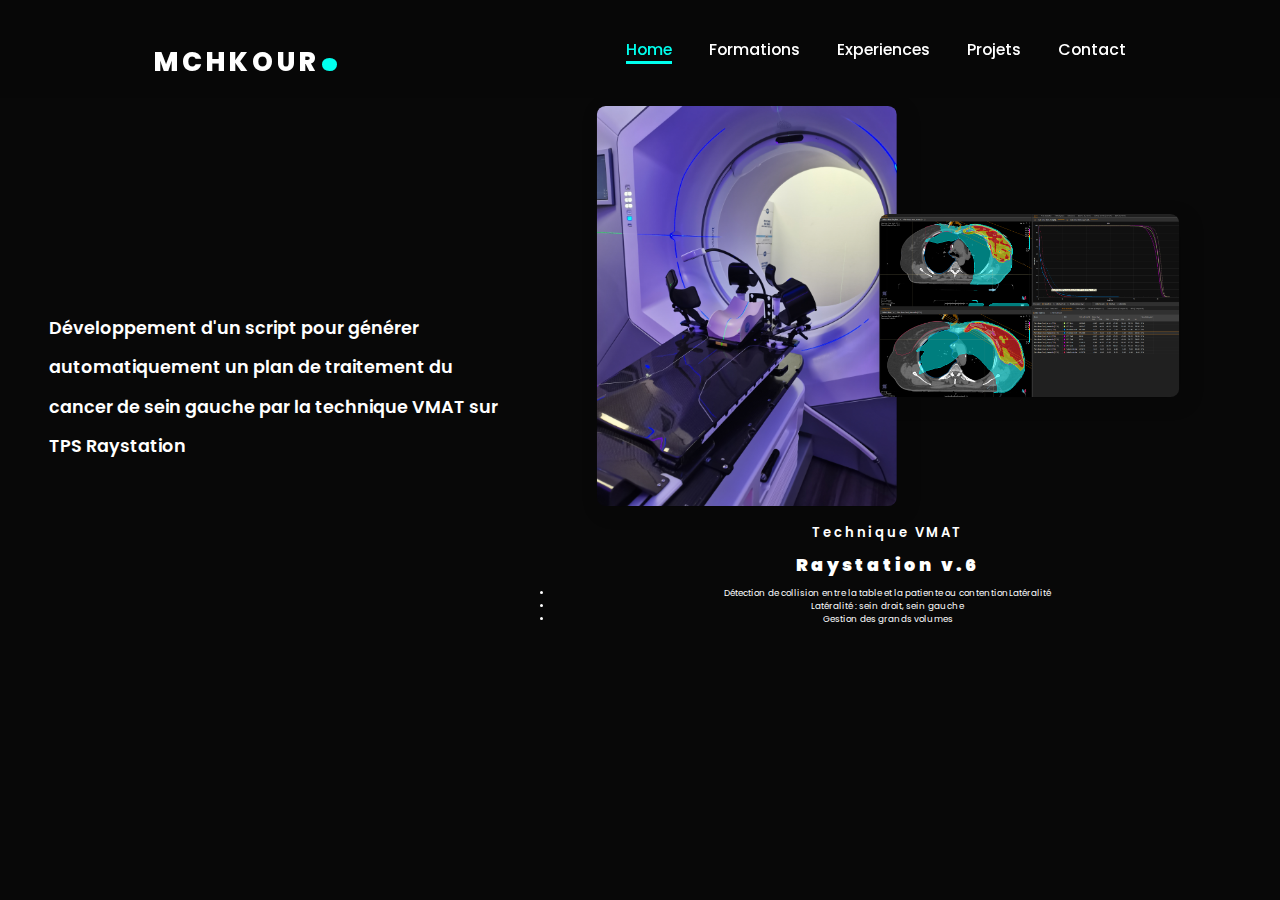
<file: infos1.html>
<!DOCTYPE html>
<html lang="en">

<head>
  <meta charset="UTF-8">
  <meta name="viewport" content="width=device-width, initial-scale=1.0">
  <link rel="stylesheet" href="style.css">
  <link href='https://unpkg.com/boxicons@2.1.4/css/boxicons.min.css' rel='stylesheet'>
  <link href="https://fonts.googleapis.com/css2?family=Poppins:wght@400;500&display=swap" rel="stylesheet">

  <title>MCHKOUR Abdallah - Technicien Dosimetriste</title>
  <!-- <link rel="icon" href="ressource/img cv1.png"> -->
  <link rel="icon" href="ressource/index/favicon-32x32.png">
  <link rel="icon" href="/favicon.ico" />

</head>

<body>
  <header class="header">
    <a href="index.html#home" class="home_logo">MCHKOUR<span>.</span></a>

    <i class='bx bx-menu' id="menu-icon"></i>

    <nav class="navbar">
      <a href="index.html#home" class="active" id="active">Home</a>
      <a href="index.html#formations">Formations</a>
      <a href="index.html#experiences">Experiences</a>
      <a href="index.html#projets">Projets</a>
      <a href="index.html#contact">Contact</a>
    </nav>
  </header>

  <div class="container_orlam">
    <div class="container_left">
      <h2>Développement d'un script pour générer automatiquement un
        plan de traitement du cancer de sein gauche par la technique VMAT sur TPS Raystation</h2>
    </div>

    <div class="container_right">
      <div class="images">
        <img src="ressource/infos1/plan_incline.jpg" alt="#" class="img1">
        <img src="ressource/infos1/plan_sein.png" alt="#" class="img2">
      </div>
      <div class="content_right">
        <h3>Technique VMAT</h3>
        <h2>Raystation v.6</h2>
        <u>
          <li>Détection de collision entre la table et la patiente ou contentionLatéralité</li>
          <li>Latéralité : sein droit, sein gauche</li>
          <li>Gestion des grands volumes</li>
        </u>
      </div>
    </div>
  </div>




  <script src="script.js"></script>
</body>

</html>
</file>
<file: style.css>
* {
  padding: 0;
  margin: 0;
  box-sizing: border-box;
  text-decoration: none;
  border: none;
  outline: none;
  scroll-behavior: smooth;
  font-family: "Poppins", sans-serif;
}

:root {
  --bg-color: #080808;
  --second-bg-color: #131313;
  --text-color: white;
  --main-color: #00ffee;
  --max-width: 1200px;

  --other-clr: hsl(0, 0%, 61%);
  --tag-clr: hsl(0, 0%, 55%);
  --primary-clr: hsl(0, 0%, 0%);
  --accent-clr: hsl(160, 100%, 70%);

  --transition: cubic-bezier(0.25, 0.32, 0.85, 0.58);
  --transition-clr: color 300ms var(--transition);
}

html {
  font-size: 60%;
  overflow-x: hidden;
}

body {
  background: var(--bg-color);
  color: var(--text-color);
}

a {
  text-decoration: none;
}
ul li {
  list-style: none;
}
/***********************
	ANIMATION UTILITIES
*********************/
/* @keyframes showX {
  from {
    opacity: 0;
    filter: blur(5px);
    transform: translateX(-100%);
  }
  to {
    opacity: 1;
    filter: blur(0px);
    transform: translateX(0);
  }
}
@keyframes showX_ {
  from {
    opacity: 0;
    filter: blur(5px);
    transform: translate(100%);
  }
  to {
    opacity: 1;
    filter: blur(0px);
    transform: translateX(0);
  }
} */

@keyframes slide {
  from {
    transform: translateX(0);
  }
  to {
    transform: translateX(-100%);
  }
}

/***********************
	HEADER
*********************/
.header {
  position: fixed;
  top: 0;
  left: 0;
  width: 100%;
  padding: 0rem 12% 0rem;
  background: rgba(0, 0, 0, 0.1);
  backdrop-filter: blur(10px);
  display: flex;
  justify-content: space-between;
  align-items: center;
  z-index: 5;
}

.home_logo {
  font-size: 3rem;
  letter-spacing: 4px;
  color: var(--text-color);
  font-weight: 800;
  cursor: pointer;
  transition: 0.3 ease;
}

.home_logo:hover {
  transform: scale(1.1);
}

.home_logo span {
  /* text-shadow: 0 0 25px var(--main-color); */
  font-size: 65px;
  color: var(--main-color);
}

.navbar a {
  font-size: 1.8rem;
  color: var(--text-color);
  margin-left: 4rem;
  font-weight: 500;
  transition: 0.3s ease;
  border-bottom: 3px solid transparent;
}

.navbar a:hover,
.navbar #active {
  color: var(--main-color);
  border-bottom: 3px solid var(--main-color);
}

#menu-icon {
  font-size: 3.6rem;
  color: var(--main-color);
  display: none;
}

/***********************
	HOME SECTION
*********************/
section {
  min-height: 100vh;
  padding: 10rem 12% 10rem;
}

.home {
  display: flex;
  align-items: center;
  justify-content: center;
  gap: 8rem;
}

.home-content {
  display: flex;
  flex-direction: column;
  align-items: baseline;
  text-align: left;
  justify-content: center;
  margin-top: 3rem;
}

span {
  color: var(--main-color);
  margin-top: 20px;
}
.logo span {
  color: var(--main-color);
}

.home-content h3 {
  margin-bottom: 2rem;
  margin-top: 1rem;
  font-size: 3.5rem;
}
.home-content h1 {
  font-size: 5.2rem;
  margin-top: 1.5rem;
  font-weight: 700;
  line-height: 1;
}

.home-img {
  border-radius: 50%;
}
.home-img img {
  position: relative;
  top: 3rem;
  width: 26vw;
  border-radius: 50%;
  box-shadow: 0 0 20px var(--main-color);
  cursor: pointer;
  transition: 0.4s ease-in-out;
}

.home-img img:hover {
  box-shadow: 0 0 15px var(--main-color), 0 0 30px var(--main-color),
    0 0 70px var(--main-color);
}
.home-content p {
  font-size: 1.5rem;
  font-weight: 500;
  line-height: 1.8;
  max-width: 1000px;
}
.social-icons a {
  display: inline-flex;
  justify-content: center;
  align-items: center;
  width: 4.5rem;
  height: 4.5rem;
  background: transparent;
  border: 2px solid var(--main-color);
  font-size: 2.5rem;
  border-radius: 50%;
  color: var(--main-color);
  margin: 3rem 1.5rem 3rem 0;
  transition: 0.3s ease-in-out;
}
.social-icons a:hover {
  color: var(--text-color);
  transform: scale(1.1) translateY(-5px);
  box-shadow: 0 0 18px var(--main-color);
  background-color: var(--main-color);
}
.btn {
  display: inline-block;
  padding: 1rem 2.8rem;
  background: var(--main-color);
  box-shadow: 0 0 12px var(--main-color);
  border-radius: 4rem;
  font-size: 1.6rem;
  color: black;
  border: 2px solid transparent;
  letter-spacing: 0.1rem;
  font-weight: 600;
  transition: 0.3s ease-in-out;
  cursor: pointer;
}
.btn:hover {
  transform: scale(1.05);
  box-shadow: 0 0 15px var(--main-color);
}
.btn-group {
  display: flex;
  align-items: center;
  gap: 1.5rem;
}
.btn-group a:nth-of-type(2) {
  background-color: black;
  color: var(--main-color);
  border: 2px solid var(--main-color);
  box-shadow: 0 0 25px transparent;
}
.btn-group a:nth-of-type(2):hover {
  box-shadow: 0 0 25px var(--main-color);
  background-color: var(--main-color);
  color: black;
}
.text-animation {
  font-size: 34px;
  font-weight: 600;
  min-width: 280px;
}
.text-animation span {
  position: relative;
}
.text-animation span::before {
  content: "Dosimétriste";
  color: var(--main-color);
  animation: words 20s infinite;
}
.text-animation span::after {
  content: "";
  background-color: var(--bg-color);
  position: absolute;
  width: calc(100% + 8px);
  height: 100%;
  border-left: 3px solid var(--bg-color);
  right: -8px;
  animation: cursor 0.6s infinite, typing 20s steps(14) infinite;
}
@keyframes cursor {
  to {
    border-left: 2px solid var(--main-color);
  }
}
@keyframes words {
  0%,
  20% {
    content: "Technicien";
  }
  21%,
  40% {
    content: "Coder";
  }
  41%,
  60% {
    content: "Dosimétriste";
  }
  61%,
  80% {
    content: "Technicien";
  }
  81%,
  100% {
    content: "Coder";
  }
}
@keyframes typing {
  10%,
  15%,
  30%,
  35%,
  50%,
  55%,
  70%,
  75%,
  90%,
  95% {
    width: 0;
  }
  5%,
  20%,
  25%,
  40%,
  45%,
  60%,
  65%,
  80%,
  85% {
    width: calc(100% + 8px);
  }
}

/***********************
	FORMATIONS SECTION
*********************/
.heading {
  font-size: 8rem;
  text-align: center;
  margin: 5rem 0;
}
.formations {
  padding: 100px 15px;
  background-color: var(--second-bg-color);
  animation: showX linear;
  /*Animation on scrolling (without add timing to animation)*/
  animation-timeline: view();
  animation-range-start: cover 0%;
  animation-range-end: cover 30%;
}
.formations h2 {
  margin-bottom: 5rem;
}
.timeline-items {
  max-width: 1200px;
  margin: auto;
  display: flex;
  flex-wrap: wrap;
  position: relative;
}
.timeline-items::before {
  content: "";
  position: absolute;
  width: 5px;
  height: 100%;
  background-color: var(--main-color);
  left: calc(50% - 1px);
}
.timeline-item {
  margin-bottom: 40px;
  width: 100%;
  position: relative;
}
.timeline-item:last-child {
  margin-bottom: 0;
}
.timeline-item:nth-child(odd) {
  padding-right: calc(50% + 30px);
  text-align: right;
}
.timeline-item:nth-child(odd) .timeline-content {
  text-align: left;
}
.timeline-item:nth-child(even) {
  padding-left: calc(50% + 30px);
}
.timeline-dot {
  height: 21px;
  width: 21px;
  background-color: var(--main-color);
  box-shadow: 0 0 25px var(--main-color), 0 0 50px var(--main-color);
  position: absolute;
  left: calc(50% - 8px);
  border-radius: 50%;
  top: 10px;
}
.timeline-date {
  font-size: 20px;
  font-weight: 800;
  color: white;
  margin: 6px 0 15px;
}
.timeline-content {
  background-color: var(--bg-color);
  border: 3px solid var(--main-color);
  padding: 30px 50px;
  border-radius: 4rem;
  box-shadow: 0 0 10px var(--main-color);
  cursor: pointer;
  transform: 0.3s ease-in-out;
}
.timeline-content:hover {
  transform: scale(1.05);
  box-shadow: 0 0 25px var(--main-color);
}
.timeline-content h3 {
  font-size: 22px;
  color: white;
  margin: O 0 10px;
  font-weight: 500;
}
.timeline-content p {
  color: white;
  font-size: 16px;
  font-weight: 300;
  line-height: 25px;
  margin-top: 3px;
}

.timeline-content {
  display: flex;
  flex-direction: row;
  justify-content: space-between;
  align-items: center;
  gap: 20px;
}
.imt-atlantique {
  width: 8vw;
}
.fsr {
  width: 8vw;
  margin-top: 10px;
}
*/ ::-webkit-scrollbar {
  width: 15px;
}
::-webkit-scrollbar-thumb {
  background-color: var(--main-color);
}
::-webkit-scrollbar-track {
  background-color: var(--bg-color);
}

/***********************
	EXPERIENCES SECTION
*********************/
.experiences {
  background: var(--second-bg-color);
  animation: showX_ linear;
  /*Animation on scrolling (without add timing to animation)*/
  animation-timeline: view();
  animation-range-start: cover 0%;
  animation-range-end: cover 30%;
}
.experiences .heading {
  margin-bottom: 5rem;
}
.experiences-box {
  background-size: cover;
  display: flex;
  align-items: center;
  justify-content: center;
  flex-direction: column;
}
.experiences-item .lieu {
  width: 20rem;
  height: 20rem;
  object-fit: cover;
  border-radius: 50%;
  border: 2px solid var(--main-color);
  box-shadow: 0 0 15px var(--main-color);
}

.experiences-container {
  display: grid;
  grid-template-columns: repeat(3, 1fr);
  gap: 3rem;
}
.experiences-item {
  min-height: 550px;
  max-width: 450px;
  background: rgba(0, 0, 0, 0.7);
  border: 3px solid rgba(238, 238, 238, 0.2);
  border-radius: 2rem;
  padding: 30px 60px;
  cursor: pointer;
  display: flex;
  flex-direction: column;
  align-items: center;
  justify-content: center;
  text-align: center;
  gap: 1.5rem;
  color: white;
  transition: 0.4s ease-in-out;
}
.experiences-item:hover {
  border: 3ps solid var(--main-color);
  transform: translateY(-10px) scale(1.03);
  box-shadow: 0 0 25px var(--main-color);
}
.experiences-item h2 {
  font-size: 2.5rem;
}
.experiences-item p {
  font-size: 1.3rem;
  max-width: 300px;
}
.experiences-item .logo {
  float: left;
  width: 20rem;
  height: 8rem;
  /* object-fit: cover; */
  object-fit: contain;
}

.btn_lire {
  padding: 0.6em 0.9em;
  border: 1.6px solid #17c3b2;
  position: relative;
  overflow: hidden;
  background-color: transparent;
  text-align: center;
  text-transform: uppercase;
  font-size: 1.1rem;
  transition: 0.3s;
  z-index: 1;
  color: #17c3b2;
  font-weight: 600;
  letter-spacing: 1px;
}

.btn_lire::before {
  content: "";
  width: 0;
  height: 400%;
  position: absolute;
  top: 50%;
  left: 50%;
  transform: translate(-50%, -50%) rotate(45deg);
  background: #17c3b2;
  transition: 0.5s ease;
  display: block;
  z-index: -1;
}

.btn_lire:hover::before {
  width: 105%;
}

.btn_lire:hover {
  color: #111;
  cursor: pointer;
}

/***********************
	PROJETS SECTION 
*********************/
.projets-section {
  margin-block-start: 8rem;
  padding: 4rem 1rem;
  animation: showX linear;
  animation-timeline: view();
  animation-range-start: cover 0%;
  animation-range-end: cover 30%;
}
.projets_all {
  padding-block-start: 5rem;
  display: flex;
  flex-direction: column;
  gap: 12rem;
}
.projet-item {
  display: grid;
  grid-template-columns: repeat(auto-fit, minmax(200px, 1fr));
  place-items: center;
  gap: 8rem;
}
.projet-img {
  transition: opacity 300ms ease-in-out;
  height: 100%;
  position: relative;
  display: inline-block;
}
.projet-img:hover {
  opacity: 0.8;
}
.projet-img img {
  max-width: 500px;
  border-radius: 2%;
  margin-top: 40px;
}

.projet-item:nth-child(even) a {
  order: 2;
}
.projet-item:nth-child(even) div {
  order: 1;
}
.projet-item h3 {
  font-size: clamp(2rem, 3vw, 4rem);
  font-weight: 500;
  letter-spacing: 5px;
  color: var(--other-clr);
}
.projet-item h2 {
  padding-block-start: clamp(1.5rem, 2vw, 3rem);
  font-size: clamp(2.5rem, 3vw, 4rem);
}

.projet-item p {
  padding-block-start: 1.5rem;
  max-width: 500px;
  font-size: 15px;
  font-weight: 500;
}

.tech-stack,
.projet-links {
  display: flex;
  flex-wrap: wrap;
  align-items: center;
  gap: 2rem;
  padding-block-start: 2rem;
}
.projet-links {
  column-gap: 5rem;
  padding-block-start: 3.2rem;
}
.tech-stack li {
  padding: 0.2rem 0.5rem;
  background: var(--main-color);
  border-radius: 2px;
  color: var(--bg-color);
  font-size: clamp(1.15rem, 1vw, 1.3rem);
}
.projet-links a {
  display: flex;
  align-items: center;
  gap: 0.5rem;
  position: relative;
  transition: var(--transition-clr);
  color: var(--text-color);
  font-size: 12px;
}
.projet-links a:hover {
  color: var(--main-color);
}
.hover-effect::after {
  position: absolute;
  content: "";
  left: 0;
  bottom: -2px;
  width: 100%;
  height: 1.5px;
  background: var(--main-color);

  transform: scaleX(0);
  transform-origin: left;
  transition: all 300ms ease-in-out;
}
.hover-effect:hover::after {
  transform-origin: right;
  transform: scaleX(1);
}

/******** SKILLES *********/
.skills-container {
  /* background: rgb(23, 120, 111);
  background: linear-gradient(
    207deg,
    rgba(23, 120, 111, 0.7806637806637806) 5%,
    rgba(0, 0, 0, 0.95) 62%
  ); */
  background: rgb(14, 111, 72);
  background: linear-gradient(
    207deg,
    rgba(26, 84, 79, 0.781) 0%,
    rgba(52, 53, 53, 0.476) 63%
  );
  overflow: hidden;
  padding: 20px 0;
  white-space: nowrap;
  margin-top: 20px;
  position: relative;
}
.skills-container:before,
.skills-container:after {
  content: "";
  position: absolute;
  top: 0;
  height: 100%;
  width: 250px;
  z-index: 2;
}
.skills-container:before {
  left: 0;
  background: linear-gradient(
    to left,
    rgba(45, 44, 44, 0) 0%,
    rgb(10, 10, 10) 100%
  );
}
.skills-container:after {
  right: 0;
  background: linear-gradient(
    to right,
    rgba(45, 44, 44, 0) 0%,
    rgb(10, 10, 10) 100%
  );
}

.skills-container:hover .skills-logos {
  animation-play-state: paused;
}
.skills-logos {
  animation: slide 35s infinite linear;
  display: inline-block;
}
.skills-logos img {
  height: 50px;
  width: 12vw;
  margin: 0 37px;
}
.testtt {
  fill: #ff0000; /* Rouge */
  stroke: #0000ff; /* Bleu */
}

/***********************
	CONTACT SECTION
*********************/
.contact {
  background-color: var(--bg-color);
  animation: showX_ linear;
  animation-timeline: view();
  animation-range-start: cover 0%;
  animation-range-end: cover 30%;
}
.contact h2 {
  margin-bottom: 3rem;
  color: white;
}
.contact form {
  display: flex;
  align-items: center;
  justify-content: center;
  gap: 2rem;
  margin: 5rem 0;
  text-align: center;
}
.contact form .input-box {
  display: flex;
  justify-content: center;
  flex-wrap: wrap;
}
.contact form .input-box input,
.contact form textarea {
  width: 90%;
  padding: 2.5rem;
  font-size: 1.8rem;
  color: var(--text-color);
  background: var(--second-bg-color);
  border-radius: 2rem;
  border: 2px solid var(--main-color);
  margin: 1.5rem 0;
  resize: none;
}
.contact form textarea {
  width: 105%;
}
.contact form .btn {
  margin-top: 0.5rem;
}

.contact form input:focus,
.contact form textarea:focus {
  border: 2px solid #fff;
}

/***** Modification de la section contact *****/
.contact-container_ {
  display: flex;
  justify-content: space-between;
  align-items: center;
  gap: 5rem;
}
.contact_right {
  display: flex;
  flex-direction: column;
  align-items: center;
  justify-content: flex-start;
  gap: 0rem;
}

/***********************
	FOOTER
*********************/
.footer {
  position: relative;
  bottom: 0;
  width: 100%;
  padding: 40px 0;
  background-color: var(--second-bg-color);
}
.footer .social {
  text-align: center;
  padding-bottom: 25px;
  color: var(--main-color);
}
.footer .social a {
  font-size: 25px;
  color: var(--main-color);
  border: 2px solid var(--main-color);
  width: 42px;
  height: 42px;
  line-height: 42px;
  display: inline-block;
  text-align: center;
  border-radius: 50%;
  margin: 0 10px;
  transition: 0.3s ease-in-out;
}
.footer .social a:hover {
  transform: scale(1.2) translateY(-10px);
  background-color: var(--main-color);
  color: black;
  box-shadow: 0 0 20px var(--main-color);
}
.footer ul {
  margin-top: 0;
  padding: 0;
  font-size: 18px;
  line-height: 1.6;
  margin-bottom: 0;
  text-align: center;
}
.footer ul li a {
  color: white;
  border-bottom: 3px solid transparent;
  transition: 0.3s ease-in-out;
}
.footer ul li a:hover {
  border-bottom: 3px solid var(--main-color);
}
.footer ul li {
  display: inline-block;
  padding: 0 15px;
}
.footer .copyright {
  margin-top: 40px;
  text-align: center;
  font-size: 16px;
  color: white;
}

.test .div {
  overflow: hidden;
  color: red;
  display: none;
}

/***********************
	RESPONSIVE
*********************/
@media (max-width: 1285px) {
  html {
    font-size: 55%;
  }
  .projets-container {
    padding-bottom: 7rem;
    grid-template-columns: repeat(2, 1fr);
    margin: 0 5rem;
  }
}
@media (max-width: 991px) {
  header {
    padding: 2rem 3%;
  }
  section {
    padding: 10rem 3% 2rem;
  }
  .timeline-items::before {
    left: 7px;
  }
  .timeline-item:nth-child(odd) {
    padding-right: 0;
    text-align: left;
  }
  .timeline-item:nth-child(odd),
  .timeline-item:nth-child(even) {
    padding-left: 37px;
  }
  .timeline-dot {
    left: 0;
  }
  .projets {
    padding-bottom: 7rem;
  }
  .experiences .experiences-container {
    grid-template-columns: repeat(1, 1fr);
  }
  .contact form {
    flex-direction: column;
  }
  .footer {
    padding: 2rem 3%;
  }
  .contact-container_ {
    flex-direction: column;
    gap: 2rem;
  }
  .contact form .input-box input,
  .contact form textarea {
    width: 100%;
  }
  .contact_right {
    order: 1;
    margin-top: 2rem;
  }
  .contact_left {
    order: 2;
  }
  .contact form {
    margin-top: 1rem;
  }
  .contact_right .avatar {
    width: 35vw;
  }
}
@media (max-width: 895px) {
  #menu-icon {
    display: block;
    margin-top: 30px;
  }
  .navbar {
    position: absolute;
    top: 100%;
    right: 0;
    width: 50%;
    padding: 1rem 3%;
    background: rgba(0, 0, 0, 0.8);
    backdrop-filter: blur(20px);
    border-bottom-left-radius: 2rem;
    border-left: 2px solid var(--main-color);
    border-bottom: 2px solid var(--main-color);
    display: none;
  }
  .navbar.active {
    display: block;
  }
  .navbar a {
    display: block;
    font-size: 2rem;
    margin: 3rem 0;
    color: white;
  }
  .home {
    flex-direction: column-reverse;
    margin: 5rem 4rem;
  }
  .home-content h3 {
    font-size: 2.6rem;
  }
  .home-content h1 {
    font-size: 5.2rem;
    margin-top: 3rem;
  }
  .home-content p {
    max-width: 600px;
    margin: 0 auto;
  }
  .home-img img {
    width: 45vw;
  }
  .projets h2 {
    margin-bottom: 3rem;
  }
  .projets-container,
  .projet-item {
    grid-template-columns: repeat(1, 1fr);
  }
  .projet-item a img {
    max-width: 400px;
  }
  .contact-container_ {
    flex-direction: column;
    gap: 0.1rem;
  }
  .contact form .input-box input,
  .contact form textarea {
    width: 100%;
  }
  .contact_right {
    order: 1;
    margin-top: 2rem;
  }
  .contact_left {
    order: 2;
  }
  .contact form {
    margin-top: 1rem;
  }
  .contact_right .avatar {
    width: 40vw;
  }
}

/***********************
	INFOS HTML
*********************/
.carousel {
  width: 100vw;
  height: 100vh;
  overflow: hidden;
  position: relative;
}
.carousel .list .item {
  position: absolute;
  inset: 0 0 0 0;
}
.carousel .list .item img {
  width: 100%;
  height: 100%;
  object-fit: cover;
}
.carousel .list .item .content {
  position: absolute;
  top: 22%;
  width: 1140px;
  max-width: 80%;
  left: 50%;
  transform: translateX(-50%);
  padding-right: 30%;
  box-sizing: border-box;
  color: #fff;
  text-shadow: 0 5px 10px #0004;
}
.carousel .list .item .content .author {
  font-weight: bold;
  letter-spacing: 7px;
}
.carousel .list .item .content .title,
.carousel .list .item .content .topic {
  font-weight: bold;
  font-size: 3.5em;
  line-height: 1.3em;
}
.carousel .list .item .content .topic {
  color: var(--main-color);
  font-size: 5rem;
}
.carousel .list .item .content ul {
  /* list-style: none; */
  margin-top: 10px;
}
.carousel .list .item .content ul li {
  font-weight: 400;
  margin-bottom: 5px;
  font-size: 16px;
  /* border-left: 2px solid var(--main-color); */
  padding-left: 0px;
}

/* Thumbnail == Miniature */
.thumbnail {
  position: absolute;
  bottom: 50px;
  left: 50%;
  width: max-content;
  z-index: 100;
  display: flex;
  gap: 20px;
}
.thumbnail .item {
  width: 150px;
  height: 220px;
  flex-shrink: 0;
  position: relative;
}
.thumbnail .item img {
  width: 100%;
  height: 100%;
  object-fit: cover;
  border-radius: 20px;
}
.thumbnail .item .content {
  position: absolute;
  bottom: 10px;
  left: 10px;
  right: 10px;
}
.thumbnail .item .content .title {
  font-weight: bold;
  color: var(--main-color);
}

.arrows {
  position: absolute;
  top: 80%;
  right: 52%;
  width: 300px;
  max-width: 30%;
  display: flex;
  gap: 10px;
  align-items: center;
  z-index: 100;
}
.arrows button {
  width: 40px;
  height: 40px;
  border-radius: 50%;
  background-color: #eee4;
  border: none;
  font-family: monospace;
  color: #fff;
  font-weight: bold;
  font-size: large;
  transition: 0.5s;
  cursor: pointer;
}
.arrows button:hover {
  background-color: var(--main-color);
  color: #5f5f5f;
  cursor: pointer;
}

.carousel .list .item .content .buttons {
  display: none;
}
.carousel .list .item:nth-child(1) {
  z-index: 1;
}

.carousel .list .item:nth-child(1) .author,
.carousel .list .item:nth-child(1) .title,
.carousel .list .item:nth-child(1) .topic,
.carousel .list .item:nth-child(1) .des {
  transform: translateY(50px);
  filter: blur(20px);
  opacity: 0;
  animation: showContent 0.5s 1s linear 1 forwards;
}
@keyframes showContent {
  to {
    opacity: 1;
    filter: blur(0);
    transform: translateY(0);
  }
}
.carousel .list .item:nth-child(1) .title {
  animation-delay: 1.2s;
}
.carousel .list .item:nth-child(1) .topic {
  animation-delay: 1.4s;
}
.carousel .list .item:nth-child(1) .des {
  animation-delay: 1.6s;
}

/* effect next click */
.carousel.next .list .item:nth-child(1) img {
  width: 150px;
  height: 220px;
  position: absolute;
  left: 50%;
  bottom: 50px;
  border-radius: 20px;
  animation: showImage 0.5s linear 1 forwards;
}
@keyframes showImage {
  to {
    width: 100%;
    height: 100%;
    left: 0;
    bottom: 0;
    border-radius: 0;
  }
}

.carousel.next .thumbnail .item:nth-last-child(1) {
  width: 0;
  overflow: hidden;
  animation: showThumbnail 0.5s linear forwards;
}
@keyframes showThumbnail {
  to {
    width: 150px;
  }
}
.carousel.next .thumbnail {
  transform: translateX(150px);
  animation: transformThumbnail 0.5s linear 1 forwards;
}
@keyframes transformThumbnail {
  to {
    transform: translateX(0);
  }
}

/* effect prev click */
.carousel.prev .list .item:nth-child(2) {
  z-index: 2;
}
.carousel.prev .list .item:nth-child(2) img {
  position: absolute;
  bottom: 0;
  left: 0;
  animation: outImage 0.5s linear 1 forwards;
}
@keyframes outImage {
  to {
    width: 150px;
    height: 220px;
    border-radius: 20px;
    left: 50%;
    bottom: 50px;
  }
}
.carousel.prev .thumbnail .item:nth-child(1) {
  width: 0;
  overflow: hidden;
  opacity: 0;
  animation: showThumbnail 0.5s linear 1 forwards;
}
.carousel.prev .list .item:nth-child(2) .author,
.carousel.prev .list .item:nth-child(2) .title,
.carousel.prev .list .item:nth-child(2) .topic,
.carousel.prev .list .item:nth-child(2) .des {
  animation: contentOut 1.5s linear 1 forwards;
}
@keyframes contentOut {
  to {
    transform: translateY(-150px);
    filter: blur(20px);
    opacity: 0;
  }
}

.carousel.next .arrows button,
.carousel.prev .arrows button {
  pointer-events: none;
}

/* time */
.time {
  width: 0%;
  height: 5px;
  background-color: var(--main-color);
  position: absolute;
  z-index: 100;
  top: 0;
  left: 0;
}
.carousel.next .time,
.carousel.prev .time {
  width: 100%;
  animation: timeRunning 2s linear 1 forwards;
}
@keyframes timeRunning {
  to {
    width: 0;
  }
}

/******** Responsive INFOS HTML**********/
@media screen and (max-width: 678px) {
  .carousel .list .item .content {
    padding-right: 0;
  }
  .carousel .list .item .content .title {
    font-size: 30px;
  }
}

/* hr {
  background-color: var(--main-color);
  height: 6px;
  width: 200px;
  position: absolute;
  right: 50%;
  margin-top: 0px;
  border: none;
} */

/*****/

/***********************
	INFOS 1 HTML (ORLAM)
*********************/
.container_orlam {
  max-width: var(--max-width);
  margin: auto;
  margin-top: 7rem;
  padding: 5rem 0;
  overflow: hidden;
  position: relative;
  isolation: isolate;
  display: grid;
  align-items: center;
  grid-template-columns: 2fr 3fr; /**/
  gap: 3rem;
}

.container_left {
  padding-inline: 1rem;
  text-align: center;
}
.container_left h2 {
  font-size: 2rem;
  font-weight: 600;
  line-height: 4.5rem;
  text-align: left;
}
.container_right {
  position: relative;
  isolation: isolate;
  display: grid;
  gap: 2rem;
}
.container_right::before {
  position: absolute;
  content: "";
  bottom: 0;
  left: 50%;
  transform: translateX(-50%);
  width: 0;
  transform-origin: left;
  height: 80%;
  border-radius: 1rem;
  background-color: #019b98;
  z-index: -1;
  animation: showTT 0.75s 1.25s ease-in-out forwards;
}
@keyframes showTT {
  0% {
    width: 100%;
  }
  100% {
    width: calc(100% - 2rem);
  }
}
.images {
  display: flex;
  align-items: center;
  justify-content: center;
}
.img1,
.img2 {
  max-width: 300px;
  border-radius: 1rem;
  box-shadow: 5px 5px 20px rgba(0, 0, 0, 0.2);
}
.img1 {
  transform: translateX(1rem);
}
.img2 {
  transform: translateX(-1rem);
}
.content_right {
  padding-block: 0 5rem;
  padding-inline: 2rem;
  text-align: center;
}
.content_right h3 {
  margin-bottom: 1rem;
  font-size: 1.5rem;
  font-weight: 600;
  letter-spacing: 2.5px;
}
.content_right h2 {
  margin-bottom: 1rem;
  font-size: 2rem;
  font-weight: 900;
  letter-spacing: 3px;
}
.content_right ul li {
  text-align: left;
}

.contact-container {
  display: grid;
  grid-template-columns: repeat(2, 1fr);
  gap: 2rem;
}
.avatar {
  width: 15vw;
  height: auto;
  border-radius: 50%;
}
</file>
